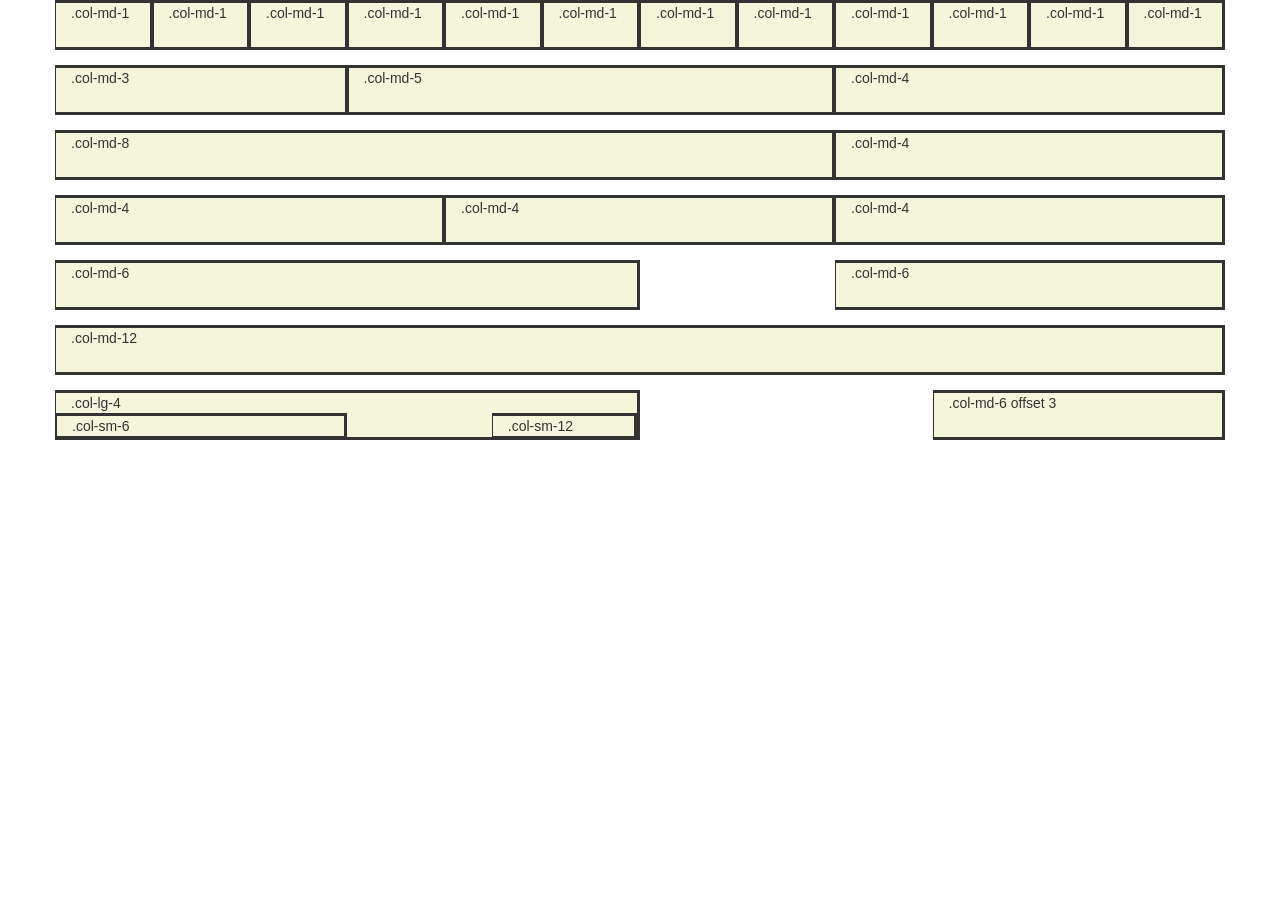
<file: TFLJourneyDescriptionLearner/bootstrap/index.html>
<!DOCTYPE html>
<html>
    
    <head>
        <meta charset="utf-8">
        <title>GETTING STARTED WITH BOOTSTRAP</title>
        <link rel="stylesheet" href="css/bootstrap.css">
        <style>
        .col-md-1, .col-md-2, .col-md-3, .col-md-4, .col-md-5, .col-md-6, .col-md-7, .col-md-8, .col-md-9, .col-md-10, .col-md-11, .col-md-12, 
            
        .col-lg-1, .col-lg-2, .col-lg-3, .col-lg-4, .col-lg-5, .col-lg-6, .col-lg-7, .col-lg-8, .col-lg-9, .col-lg-10, .col-lg-11, .col-lg-12   
            
            
            
            {
            background-color: beige;
            margin-bottom: 15px;
            height: 50px;
            
            }
            
            .col-xs-1, .col-sm-1, .col-md-1, .col-lg-1, .col-xs-2, .col-sm-2, .col-md-2, .col-lg-2, .col-xs-3, .col-sm-3, .col-md-3, .col-lg-3, .col-xs-4, .col-sm-4, .col-md-4, .col-lg-4, .col-xs-5, .col-sm-5, .col-md-5, .col-lg-5, .col-xs-6, .col-sm-6, .col-md-6, .col-lg-6, .col-xs-7, .col-sm-7, .col-md-7, .col-lg-7, .col-xs-8, .col-sm-8, .col-md-8, .col-lg-8, .col-xs-9, .col-sm-9, .col-md-9, .col-lg-9, .col-xs-10, .col-sm-10, .col-md-10, .col-lg-10, .col-xs-11, .col-sm-11, .col-md-11, .col-lg-11, .col-xs-12, .col-sm-12, .col-md-12, .col-lg-12 {
                    border-left-color: black;
                    border-left: 1px;
                    border-style: solid;
                    border-left-color: black;
                    border-left: 1px;
                    border-style: solid;
                
            }
            
            
            
            
            
        </style>
    </head>
    <body>
    <div class="container">
     <div class="row">
  <div class="col-md-1">.col-md-1</div>
  <div class="col-md-1">.col-md-1</div>
  <div class="col-md-1">.col-md-1</div>
  <div class="col-md-1">.col-md-1</div>
  <div class="col-md-1">.col-md-1</div>
  <div class="col-md-1">.col-md-1</div>
  <div class="col-md-1">.col-md-1</div>
  <div class="col-md-1">.col-md-1</div>
  <div class="col-md-1">.col-md-1</div>
  <div class="col-md-1">.col-md-1</div>
  <div class="col-md-1">.col-md-1</div>
  <div class="col-md-1">.col-md-1</div>
</div>
<div class="row">
  <div class="col-md-3">.col-md-3</div>
  <div class="col-md-5">.col-md-5</div>
  <div class="col-md-4">.col-md-4</div>
</div>
<div class="row">
  <div class="col-md-8">.col-md-8</div>
  <div class="col-md-4">.col-md-4</div>
</div>
<div class="row">
  <div class="col-md-4">.col-md-4</div>
  <div class="col-md-4">.col-md-4</div>
  <div class="col-md-4">.col-md-4</div>
</div>
<div class="row">
  <div class="col-md-6">.col-md-6</div>
  <div class="col-md-4 col-md-offset-2">.col-md-6</div>
</div>   
<div class="row">
    <div class="col-md-12">.col-md-12</div>
    </div>
        <div class="row">
    <div class="col-lg-6">.col-lg-4
         <div class="row">  
         <div class="col-sm-6">.col-sm-6</div> 
        <div class="col-sm-3 col-sm-offset-3">.col-sm-12</div>    
        </div>  
    </div>
    <div class="col-md-3 col-md-offset-3">.col-md-6 offset 3</div>
    </div>
</div>

    </body>
</html>
</file>
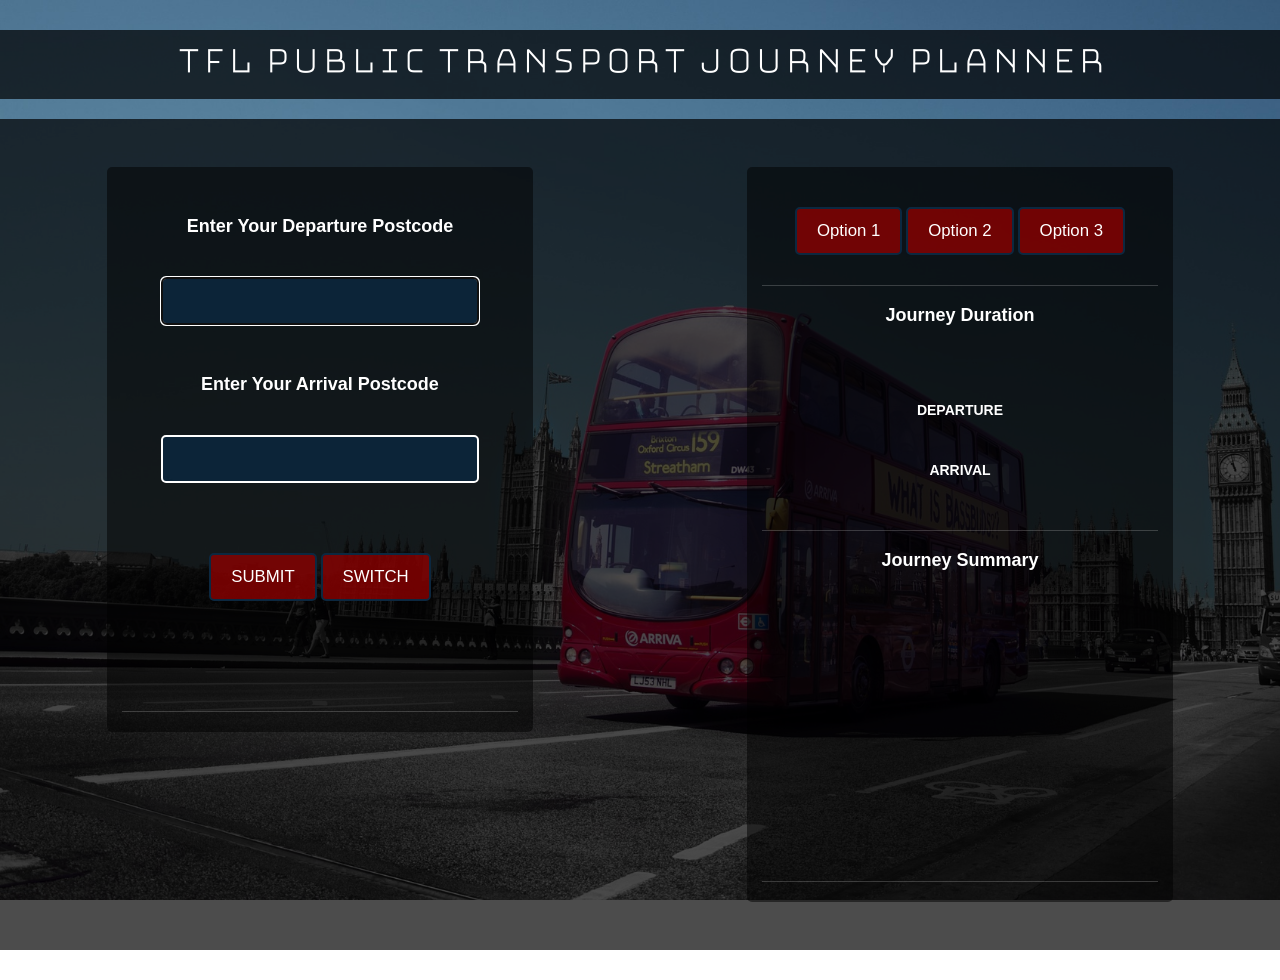
<file: TFLJourneyDescriptionLearner/TFLJourneyDescription.html>
<!DOCTYPE html>
<html>
    <head>
        <meta charset="utf-8">
        <meta name="viewport" content="width=device-width, initial-scale=1">
        <title>JSON and AJAX Exercise</title>
        <link href="https://fonts.googleapis.com/css?family=Bungee+Hairline" rel="stylesheet">
        <link href="bootstrap/css/bootstrap.min.css" type="text/css" rel="stylesheet"/>
        <!-- Font Awesome -->
	    <link rel="stylesheet" type="text/css" href="fonts/font-awesome-4.1.0/css/font-awesome.min.css">
        <link href="myTFLJourneyCSS.css" type="text/css" rel="stylesheet" />
        
    </head>
    <body class="mainPic mainCol">
        <div class="container-flex">
        <div class="jumbotron mainHeading">
        <h1>TFL PUBLIC TRANSPORT JOURNEY PLANNER</h1>
        </div>
    
        <div id="main-content">
            <div class="jumbotron">
        
            <div class="row">    
               
             <div class="col-md-4 col-md-offset-1 leftC">
                 
            <h4>Enter Your Departure Postcode</h4>  
                 
            <input type="text" id="depPC" class="busNumber corners"/><br />
                  
            <div id="messageD" class="data"></div>
                 
                 
                 <br>
                 
                 <h4>Enter Your Arrival Postcode</h4>
                 
                 <input type="text" id="arrPC" class="busNumber corners"/><br />
                 
                 <div id="messageA" class="data"></div>
                 
                 <br><br>
                 
                 
                 
                 <button id="mySubmit" type="button" class="submitQ corners">SUBMIT</button>
                 <button id="mySwitch" type="button" class="submitQ corners">SWITCH</button>
               
                 <br><br><br><br>
                 <hr>
  
                </div>
                
                <div class="col-md-4 col-md-offset-2 rightC">
                    
                    <div class="btn-group" role="group" aria-label="Route Options">
                      <button id="option1" type="button" class="refreshW corners">Option 1</button>
                      <button id="option2"type="button" class="refreshW corners">Option 2</button>
                      <button id="option3" type="button" class="refreshW corners">Option 3</button>
                    </div>
                    
                    <hr>
  
                    
                    <h4>Journey Duration</h4>
                 <div id="journeyD" class="durationMinutes">
                </div>
                    <br>
                 <span><strong>DEPARTURE</strong><br>
                     </span><span id="startDT" class="timeDate"></span><br>
                    <br>
                    <span><strong>ARRIVAL</strong><br>
                        </span><span id="arrivalDT" class="timeDate"></span>
                
                    <br>
                    <hr>
                    
                    <h4>Journey Summary</h4>
                 <div class="listItems">
                     <span id="stepsD"></span>
                </div>
                    
                    <hr>
                    
              
                </div>
                
                <div class="row">
                
                <div id="googleMap" class="col-md-10 col-md-offset-1 googleMapC">
                    
                    <h4>Alternative Route By Car</h4>
                    <iframe id="myGoogleMap" class="mapFormat"></iframe></div>

                </div>
                
           </div>  
                
                
                
            </div>
        
        </div>
            
            <!--Pop-up Modal code starts here-->
            
         <div class="modal fade" id="modal1" tabindex="-1" role="dialog" aria-labelledby="myModalLabel" aria-hidden="true">
		<div class="modal-dialog">
			<div class="modal-content modal-popup">
				<!--<a href="#" class="close-link"><i class="icon_close_alt2"></i></a>-->
                <button type="button" class="close" data-dismiss="modal">&times;</button>
                <div class="row">
                <div class="col-md-12 modalh3"><h3></h3>
                <hr>    
                </div>
                </div>
                <div class="row">
                    
                <h4>Description</h4>
                <div id="fullD" class="col-md-12 modalh4">

                    
                    </div>

                    
                </div>
                
                
                <div class="row">
                    <h4>More Info</h4>
                <div id="fullL" class="col-md-12 modalh4">
                    
                    </div>
                    <br><br>
                    <div><button class="btn btn-default btn-lg" type="button"  class="btn btn-default" data-dismiss="modal">Close</button></div>
 
                    
                </div>
                
                
			</div>
		</div>
	</div>   
            
            
            
        

        </div>
        
        <script src="jquery-1.11.1.min.js"></script>
        <script src="bootstrap/js/bootstrap.min.js"></script>
        <script src="myTFL.js"></script>
        
        
    </body>


</html>
</file>
<file: TFLJourneyDescriptionLearner/myTFLJourneyCSS.css>
/*My styles for the JSON exercise*/

body {
    color: white;
}

.mainPic {
    background-image: url(./img/redBus1.jpg);
    background-size: cover;
    background-position: center;
    background-attachment: fixed;
}

h1 {
    font-family: 'Bungee Hairline', cursive;
    font-size: 4rem !important;
    padding: 0 0 5px 0;
    margin: 0;
    font-weight: bold;
}

h4 {
    color: white;
    font-weight: bold;
    padding-bottom: 10px;
    margin-top: 0 0 0 0 !important;
}

.allCentred {
    text-align: center;
}

.btn-primary {
    opacity: 0.9;
    color: white;
    border: 2px solid floralwhite;
    /*color: floralwhite*/
}

.modalB button {
    padding: 10px 19px 10px 19px;
    border: 1px solid #A52A2A !important;

    /* Fallback for web browsers that don't support RGBa */
    background-color: rgb(51,122,183);
    /* RGBa with 0.6 opacity */
    background-color: rgba(51,122,183, 0.9);
    /* For IE 5.5 - 7*/
    filter:progid:DXImageTransform.Microsoft.gradient(startColorstr=#99000000, endColorstr=#99000000);
    /* For IE 8*/
    -ms-filter: "progid:DXImageTransform.Microsoft.gradient(startColorstr=#99000000, endColorstr=#99000000)";
    
    
    border-radius: 5px 5px 5px 5px;
    -moz-border-radius: 5px 5px 5px 5px;
    -webkit-border-radius: 5px 5px 5px 5px;
    
}

.modalB button:hover {
    border: 1px solid floralwhite !important;
    /* Fallback for web browsers that don't support RGBa */
    background-color: rgb(165,42,42);
    /* RGBa with 0.6 opacity */
    background-color: rgba(165,42,42, 0.9);
    /* For IE 5.5 - 7*/
    filter:progid:DXImageTransform.Microsoft.gradient(startColorstr=#99000000, endColorstr=#99000000);
    /* For IE 8*/
    -ms-filter: "progid:DXImageTransform.Microsoft.gradient(startColorstr=#99000000, endColorstr=#99000000)";
}

.modalh4 a {
    color: white;
    text-decoration: none;
}

.modalh4 a:hover {
    color: #A52A2A;
    text-decoration: none;
}

.btn-default {
    color: white;
    /* Fallback for web browsers that don't support RGBa */
    background-color: rgb(165,42,42);
    /* RGBa with 0.6 opacity */
    background-color: rgba(165,42,42, 0.9);
    /* For IE 5.5 - 7*/
    filter:progid:DXImageTransform.Microsoft.gradient(startColorstr=#99000000, endColorstr=#99000000);
    /* For IE 8*/
    -ms-filter: "progid:DXImageTransform.Microsoft.gradient(startColorstr=#99000000, endColorstr=#99000000)";
    border-color: #adadad;
}

.btn-default:hover {
    color: white;
    background-color: rgba(165,42,42, 0.8);
    border-color: #adadad;
}

.modal-popup {
    color: white;
    padding: 45px 60px;
    text-align: left;
    /* Fallback for web browsers that don't support RGBa */
    background-color: rgb(51,122,183);
    /* RGBa with 0.6 opacity */
    background-color: rgba(51,122,183, 0.9);
    /* For IE 5.5 - 7*/
    filter:progid:DXImageTransform.Microsoft.gradient(startColorstr=#99000000, endColorstr=#99000000);
    /* For IE 8*/
    -ms-filter: "progid:DXImageTransform.Microsoft.gradient(startColorstr=#99000000, endColorstr=#99000000)";
}

.jumbotron.linkBridge {
    /*background-color: #A52A2A;*/
    padding: 30px 0 30px 2.5%;
    margin: 0;
    width: 100%;
    
    border-radius: 0 0 0 0 !important;
    -moz-border-radius: 0 0 0 0 !important;
    -webkit-border-radius: 0 0 0 0 !important;
    
    /*border: 5px solid rgba(165,42,42, 0.5);*/
    
    /* Fallback for web browsers that don't support RGBa */
    background-color: rgb(165,42,42);
    /* RGBa with 0.6 opacity */
    background-color: rgba(165,42,42, 0.5);
    /* For IE 5.5 - 7*/
    filter:progid:DXImageTransform.Microsoft.gradient(startColorstr=#99000000, endColorstr=#99000000);
    /* For IE 8*/
    -ms-filter: "progid:DXImageTransform.Microsoft.gradient(startColorstr=#99000000, endColorstr=#99000000)";
}

.data {
    font-size: 1.2em;
    /*margin-left: 5%;*/
}

/*.buttonCentre {
    margin-left: 14%;
}*/

.warningText {
    color: white;
    text-align: center;
    font-size: 1.3em;
    /*background: black;*/
    /*padding-bottom: 5px;*/
    /*opacity: 0.6;*/
    border-radius: 5px 5px 5px 5px;
    -moz-border-radius: 5px 5px 5px 5px;
    -webkit-border-radius: 5px 5px 5px 5px;
}

.descriptionC a {
    color: white !important;
    font-size: 1.2em;
    text-decoration: none;
    /*margin-left: 5%;*/
}

.descriptionC a:hover {
    color: brown !important;
    font-size: 1.2em;
    text-decoration: none;
}


div.jumbotron.mainHeading {
    text-align: center;
    padding: 10px 0 10px 0;
    /*background: #337ab7;*/
    margin-bottom: 20px !important;
    margin: 30px 0 0 0;
    /*border-radius: 5px 5px 0 0;*/
    /*-moz-border-radius: 5px 5px 0 0;*/
    /*-webkit-border-radius: 5px 5px 0 0;*/
    
    
    /* Fallback for web browsers that don't support RGBa */
    background-color: rgb(211,211,211);
    /* RGBa with 0.6 opacity */
    background-color: rgba(0,0,0, 0.7);
    /* For IE 5.5 - 7*/
    filter:progid:DXImageTransform.Microsoft.gradient(startColorstr=#99000000, endColorstr=#99000000);
    /* For IE 8*/
    -ms-filter: "progid:DXImageTransform.Microsoft.gradient(startColorstr=#99000000, endColorstr=#99000000)";
    
    
    /*opacity: 0.8;*/
    /*border: 5px solid rgba(165,42,42, 0.5);*/
}

.container .jumbotron {
    border-radius: 0 0 5px 5px;
    -moz-border-radius: 0 0 5px 5px;
    -webkit-border-radius: 0 0 5px 5px;
}

div.jumbotron {
    
    /*border-radius: 0 0 5px 5px;
    -moz-border-radius: 0 0 5px 5px;
    -webkit-border-radius: 0 0 5px 5px;*/
    
    /*margin-top: 30px;*/
    /*background: #337ab7;
    opacity: 0.9;*/
    
    /* Fallback for web browsers that don't support RGBa */
    background-color: rgb(211,211,211);
    /* RGBa with 0.6 opacity */
    background-color: rgba(0,0,0, 0.7);
    /* For IE 5.5 - 7*/
    filter:progid:DXImageTransform.Microsoft.gradient(startColorstr=#99000000, endColorstr=#99000000);
    /* For IE 8*/
    -ms-filter: "progid:DXImageTransform.Microsoft.gradient(startColorstr=#99000000, endColorstr=#99000000)";
}

.jumbotron p {
    font-size: 1.3rem !important;
}

/*#exercise_pics {
    text-align: center !important;
}*/

span.imgRotator img, .imgRotator iframe {
    /*border: 5px solid black;*/
    border: 2px solid rgba(165,42,42, 0.9);
    border-radius: 5px 5px 5px 5px;
    -moz-border-radius: 5px 5px 5px 5px;
    -webkit-border-radius: 5px 5px 5px 5px;
    max-width: 100%;
    text-align: center;
}

ul.social-footer li {
    display: inline-block !important;
    margin-right: 45px;

}

ul.social-footer {
    padding-left: 0px;

}

.social-footer li a {
    color: white;
    display: inline-block !important;
    text-decoration: none;
    /*margin-right: 45px;*/
    font-size: 2em;
}

.social-footer li:hover a {
    color: #A52A2A;
    text-decoration: none;
}



/*New Styles Start Here*/

.corners {
    border-radius: 5px 5px 5px 5px;
    -moz-border-radius: 5px 5px 5px 5px;
    -webkit-border-radius: 5px 5px 5px 5px;
}

.busNumber {
    text-align: center;
    color: white; 
    font-size: 1.2em;
    padding: 10px 20px;
    text-decoration: none;
    /*background-color: rgba(139, 0, 0, 0.8);*/	
    background-color: rgba(12, 40, 64, 0.8); 
    border: 2px solid rgba(255, 255, 255, 1);
    margin: 20px 10% 20px 10% !important;
    width: 80% !important;
}

.busStop {
    text-align: center;
    color: white; 
    font-size: 1.2em;
    padding: 10px 20px;
    text-decoration: none;
    /*background-color: rgba(139, 0, 0, 0.8);*/	
    background-color: rgba(12, 40, 64, 0.8); 
    border: 2px solid rgba(255, 255, 255, 1);
    margin: 20px 10% 20px 10% !important;
    width: 80% !important;
}

.submitQ {
    
    cursor: pointer !important;
    color: white !important;
    font-size: 1.2em;
    padding: 10px 20px;
    text-decoration: none !important;
    background-color: rgba(139, 0, 0, 0.8); 
    border: 2px solid rgba(12, 40, 64, 1);
}

#mySwitch.submitQ.corners {
    
    margin: 10px 0 20px 0 !important;
}

.refreshW {
    
    cursor: pointer !important;
    color: white !important;
    font-size: 1.2em;
    padding: 10px 20px;
    text-decoration: none !important;
    background-color: rgba(139, 0, 0, 0.8); 
    border: 2px solid rgba(12, 40, 64, 1);
}

.waitingTimeD {
    
    font-size: 2.5em;
    font-weight: lighter;
    /*color: rgba(139, 0, 0, 0.8);*/ 

}

.submitQ:hover, .busStop:hover, .refreshW:hover {
    
    background-color: rgba(139, 0, 0, 0.4); 
    border: 2px solid rgba(12, 40, 64, 1);
}

hr {
    margin-top: 30px;
    opacity: 0.2;
}

.durationMinutes {
    
    font-size: 2em;
    color: rgba(51,122,183, 1);
    height: 34px;
}

/*span#startDT.timeDate {
    
    height: 70px !important;
}*/

.listItems {
    
    text-align: left;
    margin-left: 12%;
    height: 260px;
    overflow: auto;

}

.leftC, .rightC {
    
    padding-top: 40px;
    text-align: center;
    border-radius: 5px 5px 5px 5px;
    -moz-border-radius: 5px 5px 5px 5px;
    -webkit-border-radius: 5px 5px 5px 5px;
    
    /* Fallback for web browsers that don't support RGBa */
    background-color: rgb(211,211,211);
    /* RGBa with 0.6 opacity */
    background-color: rgba(0,0,0, 0.5);
    /* For IE 5.5 - 7*/
    filter:progid:DXImageTransform.Microsoft.gradient(startColorstr=#99000000, endColorstr=#99000000);
    /* For IE 8*/
    -ms-filter: "progid:DXImageTransform.Microsoft.gradient(startColorstr=#99000000, endColorstr=#99000000)";
}

.googleMapC {
    
    margin-top: 50px;
    padding: 20px 0 10px 0;
    text-align: center;
    border-radius: 5px 5px 5px 5px;
    -moz-border-radius: 5px 5px 5px 5px;
    -webkit-border-radius: 5px 5px 5px 5px;
    
    /* Fallback for web browsers that don't support RGBa */
    background-color: rgb(211,211,211);
    /* RGBa with 0.6 opacity */
    background-color: rgba(0,0,0, 0.5);
    /* For IE 5.5 - 7*/
    filter:progid:DXImageTransform.Microsoft.gradient(startColorstr=#99000000, endColorstr=#99000000);
    /* For IE 8*/
    -ms-filter: "progid:DXImageTransform.Microsoft.gradient(startColorstr=#99000000, endColorstr=#99000000)";
}

.mapFormat {
    
    height: 600px;
    width: 96%;
    margin: 0 2%;
    border: none;
    opacity: 0.6;
    border-radius: 5px 5px 5px 5px;
    -moz-border-radius: 5px 5px 5px 5px;
    -webkit-border-radius: 5px 5px 5px 5px;
}

.row {
    
    margin-right: 0 !important;
    margin-left: 0 !important;
}


/*Scrool Bar Styling*/

::-webkit-scrollbar {
    width: 12px;
}
 
::-webkit-scrollbar-track {
    -webkit-box-shadow: inset 0 0 6px rgba(139, 0, 0, 1); 
    border-radius: 10px;
}
 
::-webkit-scrollbar-thumb {
    border-radius: 10px;
    -webkit-box-shadow: inset 0 0 6px rgba(51,122,183, 0.8); 
}








/*.chartHolder {
    height: 300px !important;
    margin-bottom: 20px !important;
}

canvas.canvasjs-chart-canvas {
    height: 300px !important;
    width: 100% !important;
    margin-top: 50px;
    background-color: transparent !important;
    opacity: 1 !important;
}

a.canvasjs-chart-credit {
    display: none !important;
}*/
</file>
